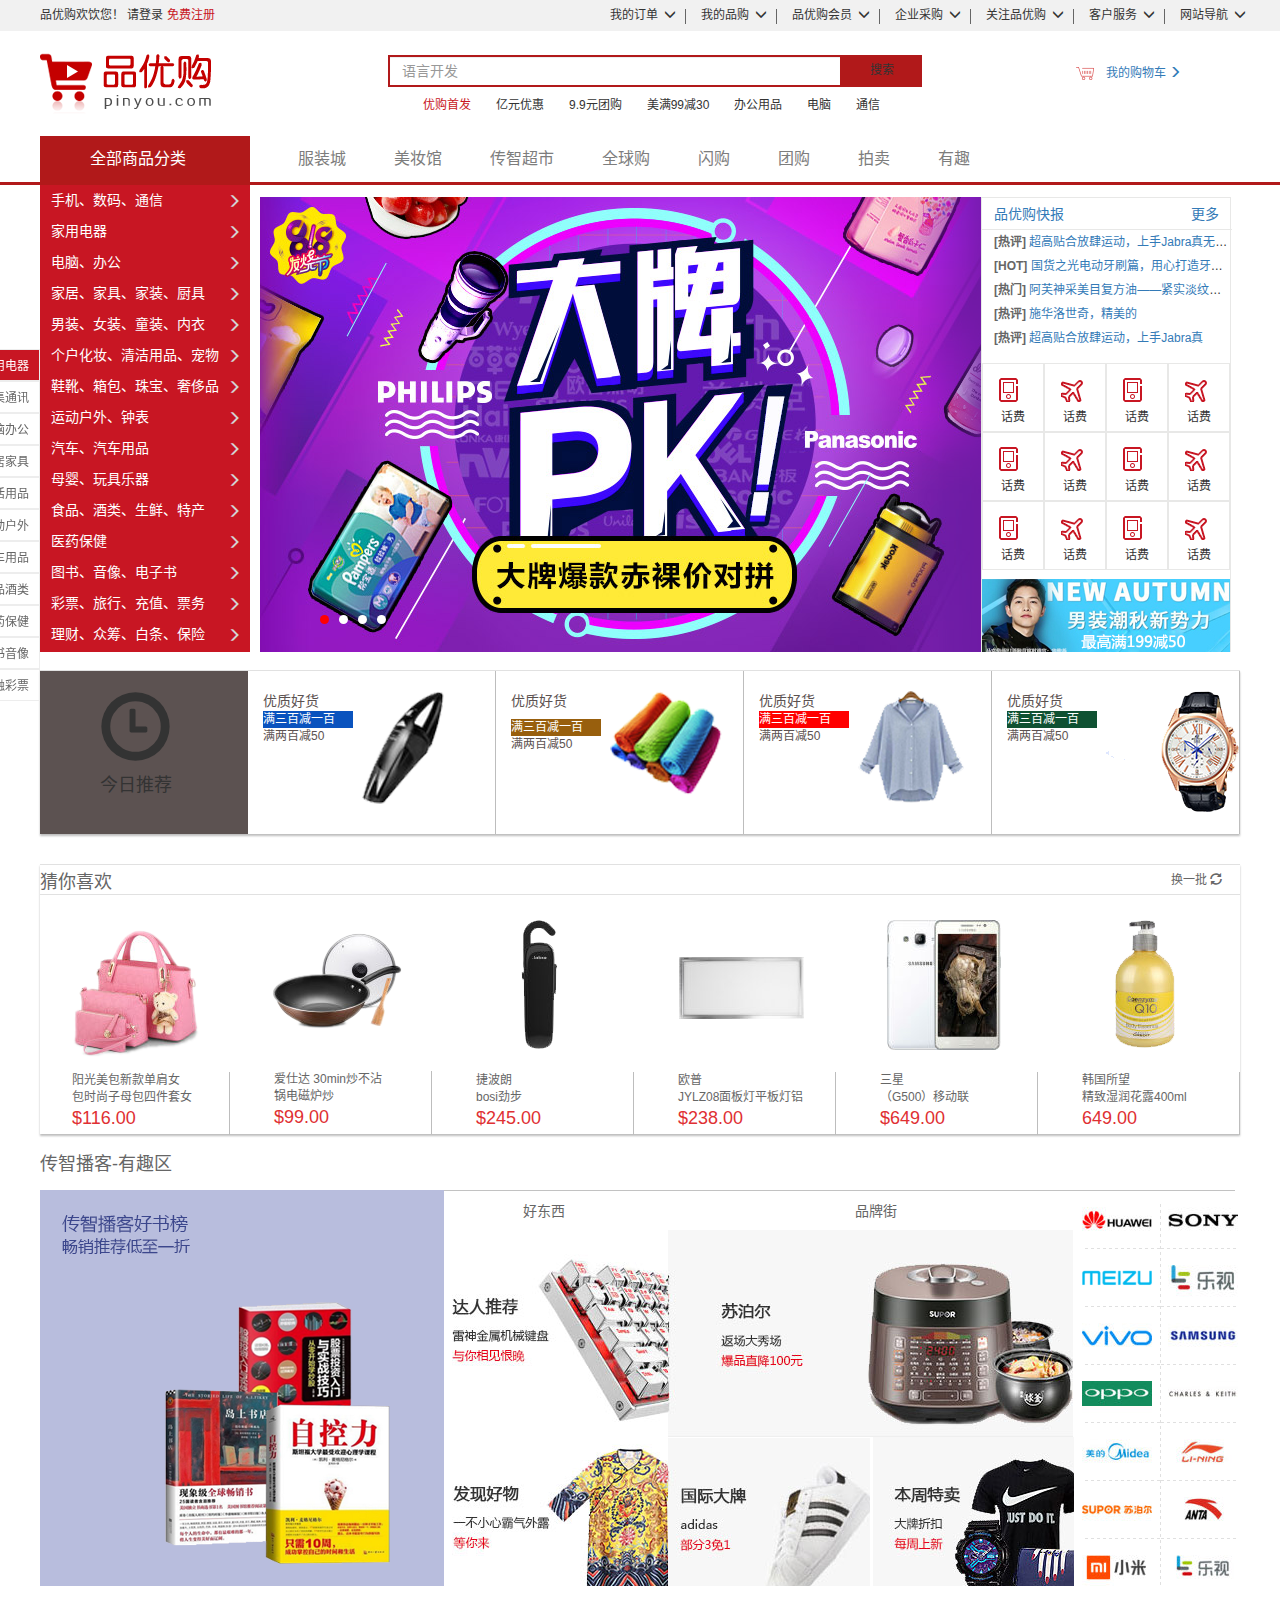
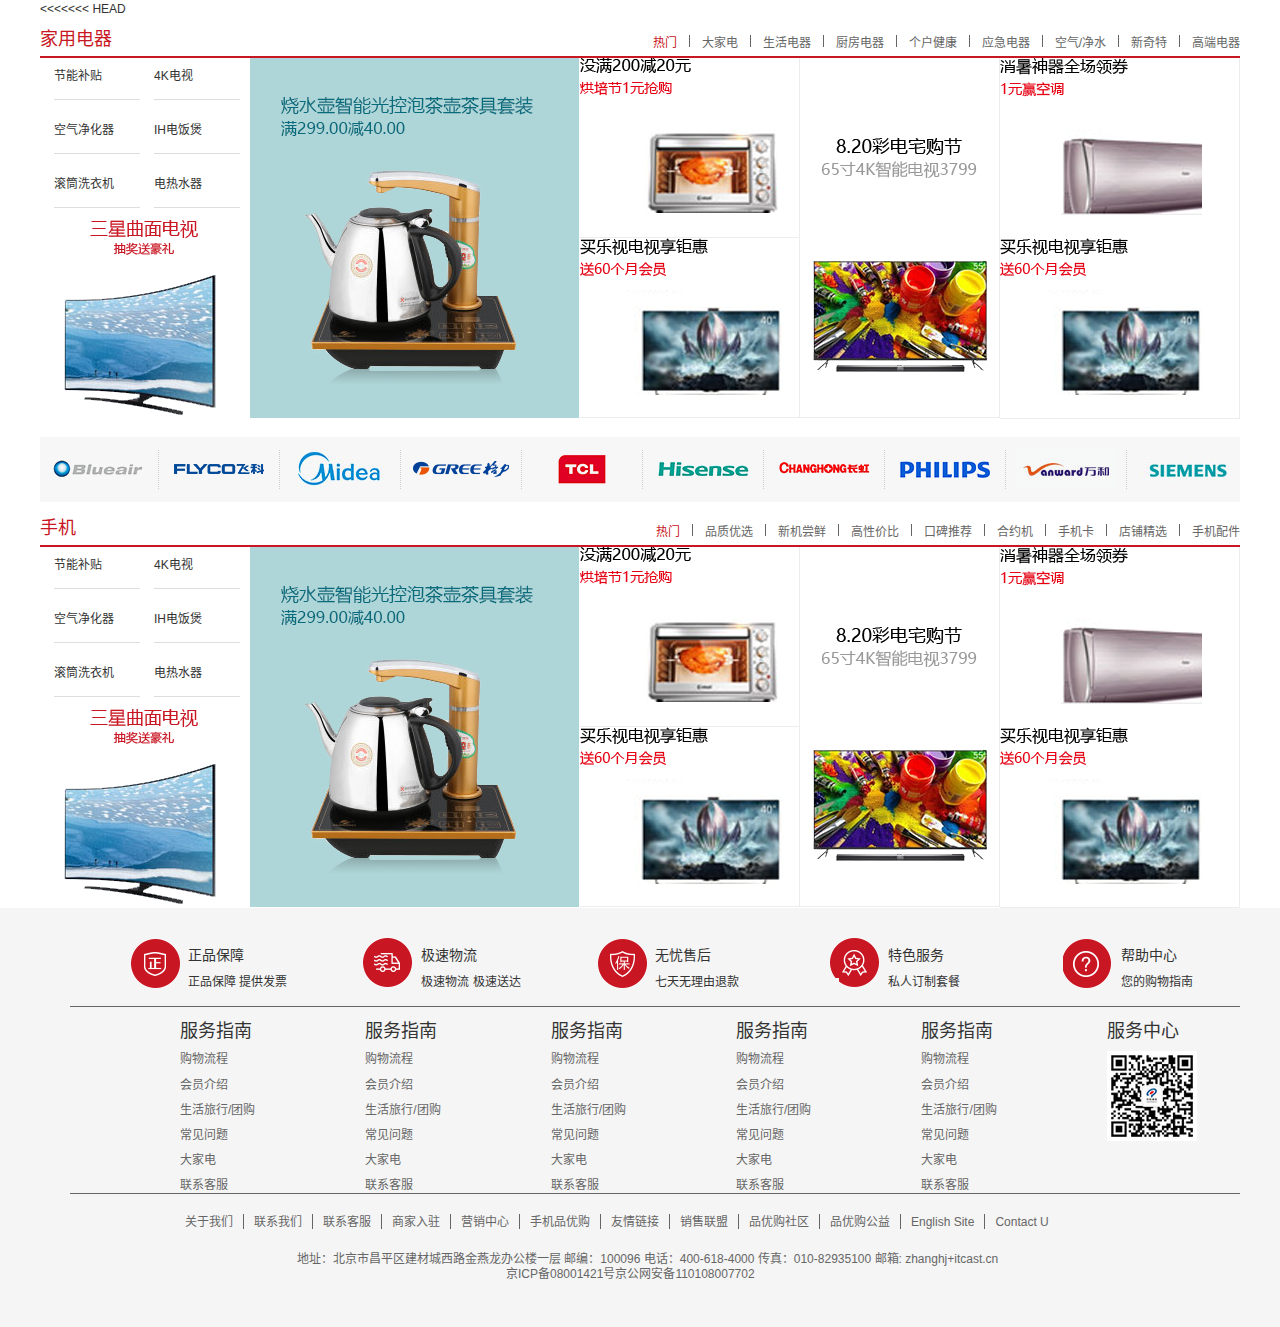
<file: index.html>
<!DOCTYPE html>
<html lang="zh-CN">
<head>
    <meta charset="UTF-8">
    <title>品优购-综合网购首选-正品低价-特卖-品质保障-优质服务</title>
    <link rel="shoutcut icon" href="favicon.ico">
    <META name="description" content="">
    <meta name="keyWord" content="">
    <link rel="stylesheet" href="./bootstrap/css/bootstrap.min.css">
    <link rel="stylesheet" href="./css/common.css">
    <link rel="stylesheet" href="./css/base.css">
    <link rel="stylesheet" href="./css/index.css">
    <script src="js/animate.js"></script>
    <script src="js/index.js"></script>
</head>
<body>
<!--导航栏模块start-->
<div class="shortcut">
    <div class="w ">
        <ul>
            <li>品优购欢饮您！&nbsp请登录&nbsp</li>
            <li><a href="rejister.html" class="red_icon">免费注册</a></li>
        </ul>
        <div class="fr">
            <ul>
                <li>我的订单<span class="glyphicon glyphicon-menu-down arrow-icon" aria-hidden="true"></span></li>
                <li ></li>
                <li>我的品购<span class="glyphicon glyphicon-menu-down arrow-icon" aria-hidden="true"></span></li>
                <li ></li>
                <li>品优购会员<span class="glyphicon glyphicon-menu-down arrow-icon" aria-hidden="true"></span></li>
                <li></li>
                <li>企业采购<span class="glyphicon glyphicon-menu-down arrow-icon" aria-hidden="true"></span></li>
                <li></li>
                <li>关注品优购<span class="glyphicon glyphicon-menu-down arrow-icon" aria-hidden="true"></span></li>
                <li></li>
                <li >客户服务<span class="glyphicon glyphicon-menu-down arrow-icon" aria-hidden="true"></span></li>
                <li></li>
                <li >网站导航<span class="glyphicon glyphicon-menu-down arrow-icon" aria-hidden="true"></span></li>
            </ul>
        </div>
    </div>
</div>
<!--导航栏模块end-->

<!--头部制作start-->
<div class="header w">
    <div class="logo">
        <h1>
            <a href="index.html" title="品优购商城">品优购商城</a>
        </h1>
    </div>
    <div class="search">
            <input type="text" class="form-control" placeholder="语言开发">
            <button class="bt" type="">搜索</button>
        </div>
    <div class="hot_word">
        <ul>
            <li class="red_icon">优购首发</li>
            <li>亿元优惠</li>
            <li>9.9元团购</li>
            <li>美满99减30</li>
            <li>办公用品</li>
            <li>电脑</li>
            <li>通信</li>
        </ul>
    </div>
    <div class="shopping_car">
        <ul>
            <li>
                <a href="#">
                    <img src="upload/shopping_car.png" alt="">
                </a>
            </li>
            <li>
                <a href="#">
                    <span>我的购物车</span>
                    <span class="glyphicon glyphicon-menu-right "  aria-hidden="true"></span>
                </a>
            </li>
        </ul>
    </div>
</div>
<div class="sort w">
    <div class="sort_one">
        <span style="color: #ffffff">全部商品分类</span>
    </div>
    <div class="sort_two">
    <ul>
        <li><a>服装城</a></li>
        <li><a>美妆馆</a></li>
        <li><a>传智超市</a></li>
        <li><a>全球购</a></li>
        <li><a>闪购</a></li>
        <li><a>团购</a></li>
        <li><a>拍卖</a></li>
        <li><a>有趣</a></li>
    </ul>
    </div>
</div>
<!--固定栏start-->
<div class="fixed">
    <ul>
        <li style="background-color:#c81623"><a href="#" style="color: #fff" >家用电器</a></li>
        <li><a href="#">收集通讯</a></li>
        <li><a href="#">电脑办公</a></li>
        <li><a href="#">家居家具</a></li>
        <li><a href="#">生活用品</a></li>
        <li><a href="#">运动户外</a></li>
        <li><a href="#">汽车用品</a></li>
        <li><a href="#">食品酒类</a></li>
        <li><a href="#">医药保健</a></li>
        <li><a href="#">图书音像</a></li>
        <li><a href="#">金融彩票</a></li>
    </ul>
</div>
<!--固定栏end-->
<div class="border"></div>
    <div class="nav w">
    <div class="nav_l">
        <ul>
            <li><a href="list.html">手机、数码、通信<span class="glyphicon glyphicon-menu-right arrow"  aria-hidden="true"></span></a></li>
            <li><a href="#">家用电器<span class="glyphicon glyphicon-menu-right arrow"  aria-hidden="true"></span></a></li>
            <li><a href="#">电脑、办公<span class="glyphicon glyphicon-menu-right arrow"  aria-hidden="true"></span></a></li>
            <li><a href="#">家居、家具、家装、厨具<span class="glyphicon glyphicon-menu-right arrow"  aria-hidden="true"></span></a></li>
            <li><a href="#">男装、女装、童装、内衣<span class="glyphicon glyphicon-menu-right arrow"  aria-hidden="true"></span></a></li>
            <li><a href="#">个户化妆、清洁用品、宠物<span class="glyphicon glyphicon-menu-right arrow"  aria-hidden="true"></span></a></li>
            <li><a href="#">鞋靴、箱包、珠宝、奢侈品<span class="glyphicon glyphicon-menu-right arrow"  aria-hidden="true"></span></a></li>
            <li><a href="#">运动户外、钟表<span class="glyphicon glyphicon-menu-right arrow"  aria-hidden="true"></span></a></li>
            <li><a href="#">汽车、汽车用品<span class="glyphicon glyphicon-menu-right arrow"  aria-hidden="true"></span></a></li>
            <li><a href="#">母婴、玩具乐器<span class="glyphicon glyphicon-menu-right arrow"  aria-hidden="true"></span></a></li>
            <li><a href="#">食品、酒类、生鲜、特产<span class="glyphicon glyphicon-menu-right arrow"  aria-hidden="true"></span></a></li>
            <li><a href="#">医药保健<span class="glyphicon glyphicon-menu-right arrow"  aria-hidden="true"></span></a></li>
            <li><a href="#">图书、音像、电子书<span class="glyphicon glyphicon-menu-right arrow"  aria-hidden="true"></span></a></li>
            <li><a href="#">彩票、旅行、充值、票务<span class="glyphicon glyphicon-menu-right arrow"  aria-hidden="true"></span></a></li>
            <li><a href="#">理财、众筹、白条、保险<span class="glyphicon glyphicon-menu-right arrow"  aria-hidden="true"></span></a></li>
        </ul>
    </div>
        <div class="nav_c">
            <ul>
                <li><a href="javascript:;"><img src="images/nav_c.png" alt=""></a></li>
                <li><a href="javascript:;"><img src="images/focus1.jpg" alt=""></a></li>
                <li><a href="javascript:;"><img src="images/focus2.jpg" alt=""></a></li>
                <li><a href="javascript:;"><img src="images/focus3.jpg" alt=""></a></li>
            </ul>
            <ol>
            </ol>
            <div class="next"><a href="javascript:;">></a></div>
            <div class="front"><a href="javascript:;"><</a></div>
        </div>
        <div class="nav_r">
            <div class="nav_r_t">
                <div class="top">
                    <span style="float: left"><a href="#">品优购快报</a></span>
                    <span style="float: right;margin-right: 13px" ><a href="#">更多</a></span>
                </div>
                <div class="center">
                    <ul>
                        <li><a href="#"><span>[热评]</span>&nbsp超高贴合放肆运动，上手Jabra真无线耳机</a></li>
                        <li><a href="#"><span>[HOT]</span>&nbsp国货之光电动牙刷篇，用心打造牙齿守护神</a></li>
                        <li><a href="#"><span>[热门]</span>&nbsp阿芙神采美目复方油——紧实淡纹小熨斗</a></li>
                        <li><a href="#"><span>[热评]</span>&nbsp施华洛世奇，精美的</a></li>
                        <li><a href="#"><span>[热评]</span>&nbsp超高贴合放肆运动，上手Jabra真</a></li>
                    </ul>
                </div>
            </div>
            <div class="center_icon">
                <ul>
                    <li>
                        <i></i>
                        <p>话费</p>
                    </li>
                    <li>
                        <i></i>
                        <p>话费</p>
                    </li>
                    <li>
                        <i></i>
                        <p>话费</p>
                    </li>
                    <li>
                        <i></i>
                        <p>话费</p>
                    </li>
                    <li>
                        <i></i>
                        <p>话费</p>
                    </li>
                    <li>
                        <i></i>
                        <p>话费</p>
                    </li>
                    <li>
                        <i></i>
                        <p>话费</p>
                    </li>
                    <li>
                        <i></i>
                        <p>话费</p>
                    </li>
                    <li>
                        <i></i>
                        <p>话费</p>
                    </li>
                    <li>
                        <i></i>
                        <p>话费</p>
                    </li>
                    <li>
                        <i></i>
                        <p>话费</p>
                    </li>
                    <li>
                        <i></i>
                        <p>话费</p>
                    </li>
                </ul>
            </div>
            <div class="mg"></div>
        </div>
</div>
<!--头部制作end-->
<!--推荐模块start-->
<div class="reco w">
    <div class="reco_l">
        <span class="glyphicon glyphicon-time ii" aria-hidden="true"></span>
        <h4>今日推荐</h4>
    </div>
    <div class="reco_r">
        <div class="reco_r_four">
            <div class="reco_font">
                <span style="font-size: 14px">优质好货</span>
                <span style="background-color: #0a53be ;color: #ffffff">满三百减一百</span>
                <span>满两百减50</span>
            </div>
            <div class="re-img">
                <img src="images/re-1.png" alt="">
            </div>
        </div>
        <div class="reco_r_four">
            <div class="reco_font">
                <span style="font-size: 14px;display: block;margin-bottom: 8px">优质好货</span>
                <span style="background-color: #985f0d;color: #ffffff">满三百减一百</span>
                <span>满两百减50</span>
            </div>
            <div class="re-img">
                <img src="images/re-2.png" alt="">
            </div>
        </div>
        <div class="reco_r_four">
            <div class="reco_font">
                <span style="font-size: 14px">优质好货</span>
                <span style="background-color: red;color: #ffffff">满三百减一百</span>
                <span>满两百减50</span>
            </div>
            <div class="re-img">
                <img src="images/re-3.png" alt="">
            </div>
        </div>
        <div class="reco_r_four">
            <div class="reco_font">
                <span style="font-size: 14px">优质好货</span>
                <span style="background-color: #0f5132;color: #ffffff">满三百减一百</span>
                <span>满两百减50</span>
            </div>
            <div class="re-img">
                <img src="images/re-4.png" alt="">
            </div>
        </div>
<!--猜你喜欢模块-->

    </div>
</div>
<!--推荐模块end-->
<!--猜你喜欢start-->
<div class="guessLike w">
    <div class="like">
        <h5>猜你喜欢</h5>
        <p>换一批 <span class="glyphicon glyphicon-refresh" aria-hidden="true"></span></p>
    </div>
    <div class="content">
        <ul>
            <li>
                <div class="img-w"><div style="width: 161px;height: 141px;"> <img src="images/like-1.png" alt="" style=""></div></div>
                <div class="font_like">
                    <a href="#">
                        <p>阳光美包新款单肩女</p>
                        <p>包时尚子母包四件套女</p>
                        <p style="font-size: 18px;color: #df3033">$116.00</p>
                    </a>
                </div>
            </li>
            <li>
                <div class="img-w"><div style="width: 142px;height: 123px;"><img src="images/like-2.png" alt="" ></div>
                <div class="font_like" style="margin-top: 38px">
                    <a href="#">
                        <p>爱仕达 30min炒不沾</p>
                        <p>锅电磁炉炒</p>
                        <p style="font-size: 18px;color: #df3033">$99.00</p>
                    </a>
                </div>
                </div>
            </li>
            <li>
                <div class="img-w"><div style="width: 37px;height: 129px;"> <img src="images/like-3.png" alt=""></div></div>
                <div class="font_like">
                    <a href="#">
                        <p>捷波朗</p>
                        <p>bosi劲步</p>
                        <p style="font-size: 18px;color: #df3033">$245.00</p>
                    </a>
                </div>
            </li>
            <li>
                <div class="img-w"><div style="width: 125px;height: 62px;"><img src="images/like-4.png" alt="" style="margin-top: 37px"></div></div>
                <div class="font_like">
                    <a href="#">
                        <p>欧普</p>
                        <p>JYLZ08面板灯平板灯铝</p>
                        <p style="font-size: 18px;color: #df3033">$238.00</p>
                    </a>
                </div>
            </li>
            <li>
                <div class="img-w"><div style="width: 115px;height: 131px;"><img src="images/like-5.png" alt="" ></div></div>
                <div class="font_like">
                    <a href="#">
                        <p>三星</p>
                        <p>（G500）移动联</p>
                        <p style="font-size: 18px;color: #df3033">$649.00</p>
                    </a>
                </div>
            </li>

            <li style="margin-right: 0">
                <div class="img-w"><div style="width: 60px;height: 128px;"><img src="images/like-6.png" alt=""></div></div>
                <div class="font_like">
                    <a href="#">
                        <p>韩国所望</p>
                        <p>精致湿润花露400ml</p>
                        <p style="font-size: 18px;color: #df3033">649.00</p>
                    </a>
                </div>
            </li>
        </ul>
    </div>
</div>
<!--猜你喜欢end-->
   <!-- 传播专区start -->
<div class="chuanbo w">
    <div class="chuanbo_hd">
        <a href="#">传智播客-有趣区</a>
    </div>
    <div class="chauanbo_bd">
        <div class="img_bd">
            <img src="images/bd-1.png" alt="">
        </div>
        <div class="img_bd_2">
            <ul>
                <li style="height: 40px;border-top:1px solid #6666">
                    <a href="#" style="margin-left: 79px;">好东西</a>
                </li>
                <li>
                    <a href="#">
                        <img src="images/bd-2.jpg" alt="">
                    </a>
                </li>
                <li>
                    <img src="images/bd-3.jpg" alt="">
                </li>
            </ul>
        </div>
        <div class="img_bd_3">
            <ul>
                <li style="height: 40px;border-top:1px solid #6666">
                    <a href="#" style="margin-left: 187px;">品牌街</a>
                </li>
                <li>
                    <a href="#">
                        <img src="images/bd-4.jpg" alt="">
                    </a>
                </li>
                <li>
                    <img src="images/bd-5.jpg" alt="">
                    <img src="images/bd-6.jpg" alt="">
                </li>
            </ul>
        </div>
        <div class="img_bd_4" style="border-top:1px solid #6666">
            <a href="#">
                <img src="images/bd-7.png" alt="">
            </a>
        </div>
    </div>
</div>
   <!-- 传播专区end -->
 <!-- 楼层区域制作start -->
 <div class="floor w">
     <!-- 家用电器start -->
<<<<<<< HEAD
 <div class="jiadian w">
 <div class="jiadian_hd ">
    <h4 >家用电器</h4>
     <div class="table_list">
    <ul>
        <li><a href="#" style="color: #c81623">热门</a></li>
        <li></li>
        <li><a href="#">大家电</a></li>
        <li></li>
        <li><a href="#">生活电器</a></li>
        <li></li>
        <li><a href="#">厨房电器</a></li>
        <li></li>
        <li><a href="#">个户健康</a></li>
        <li></li>
        <li><a href="#">应急电器</a></li>
        <li></li>
        <li><a href="#">空气/净水</a></li>
        <li></li>
        <li><a href="#">新奇特</a></li>
        <li></li>
        <li><a href="#">高端电器</a></li>
    </ul></div>
</div>
<div class="jiadian_bd">
    <div class="bd-1">
        <ul>
            <li> 节能补贴</li>
            <li>4K电视</li>
            <li> 空气净化器</li>
            <li>IH电饭煲</li>
            <li>滚筒洗衣机</li>
            <li>电热水器</li>
        </ul>
        <span style="margin-left: 24px"><img src="images/jd-1.png" alt=""></span>
    </div>
    <div class="bd-2">
        <img src="images/jd-2.png" alt="">
    </div>
    <div class="bd-3">
        <ul>
            <li><img src="images/jd-3.png" alt=""></li>
            <li><img src="images/jd-4.png" alt=""></li>
        </ul>
    </div>
    <div class="bd-4" style="height: 360px;">
        <img src="images/jd-5.png" alt="">
    </div>
    <div class="bd-5" style="width: 240px;">
        <ul>
            <li><img src="images/jd-6.png" alt=""></li>
            <li><img src="images/jd-7.png" alt=""></li>
        </ul>
    </div>
 </div>
 </div>
     <!-- 家用电器end -->
</div>
<div class="main-icon w">
    <img src="images/icon-main.png" alt="">
</div>
<!-- 楼层区域制作2start -->
<div class="floor w">
    <div class="shoujitongxun">
        <div class="sj_hd">
            <h4 >手机</h4>
            <div class="table_list">
                <ul>
                    <li><a href="#" style="color: #c81623">热门</a></li>
                    <li></li>
                    <li><a href="#">品质优选</a></li>
                    <li></li>
                    <li><a href="#">新机尝鲜</a></li>
                    <li></li>
                    <li><a href="#">高性价比</a></li>
                    <li></li>
                    <li><a href="#">口碑推荐</a></li>
                    <li></li>
                    <li><a href="#">合约机</a></li>
                    <li></li>
                    <li><a href="#">手机卡</a></li>
                    <li></li>
                    <li><a href="#">店铺精选</a></li>
                    <li></li>
                    <li><a href="#">手机配件</a></li>
                </ul></div>
        </div>
        <div class="sj_bd">
            <div class="bd-1">
                <ul>
                    <li> 节能补贴</li>
                    <li>4K电视</li>
                    <li> 空气净化器</li>
                    <li>IH电饭煲</li>
                    <li>滚筒洗衣机</li>
                    <li>电热水器</li>
                </ul>
                <span style="margin-left: 24px"><img src="images/jd-1.png" alt=""></span>
            </div>
            <div class="bd-2">
                <img src="images/jd-2.png" alt="">
            </div>
            <div class="bd-3">
                <ul>
                    <li><img src="images/jd-3.png" alt=""></li>
                    <li><img src="images/jd-4.png" alt=""></li>
                </ul>
            </div>
            <div class="bd-4" style="height: 360px;">
                <img src="images/jd-5.png" alt="">
            </div>
            <div class="bd-5" style="width: 240px;">
                <ul>
                    <li><img src="images/jd-6.png" alt=""></li>
                    <li><img src="images/jd-7.png" alt=""></li>
                </ul>
            </div>
        </div>
        </div>
    </div>
</div>
<!--底部模块的制作2start-->



<!-- 楼层区域制作end -->

<!--底部模块的制作start-->
<div class="footer">
    <div class="footer-1 w">
        <div class="f_top">
            <ul>
                <li>
                    <div class="icon a"></div>
                    <h5>正品保障</h5>
                    <p>正品保障 提供发票</p>
                </li>
                <li>
                    <div class="icon b"></div>
                    <h5>极速物流</h5>
                    <p>极速物流 极速送达</p>
                </li>
                <li>
                    <div class="icon c"></div>
                    <h5>无忧售后</h5>
                    <p>七天无理由退款</p>
                </li>
                <li>
                    <div class="icon d"></div>
                    <h5>特色服务</h5>
                    <p>私人订制套餐</p>
                </li>
                <li>
                    <div class="icon e"></div>
                    <h5>帮助中心</h5>
                    <p>您的购物指南</p>
                </li>
            </ul>
        </div>
        <div class="f_center">
            <div class="center-1">
            <h4>服务指南</h4>
                <ul>
                    <li><a href="#">购物流程</a></li>
                    <li><a href="#">会员介绍</a></li>
                    <li><a href="#">生活旅行/团购</a></li>
                    <li><a href="#">常见问题</a></li>
                    <li><a href="#">大家电</a></li>
                    <li><a href="#">联系客服</a></li>
                </ul>
            </div>
            <div class="center-2">
                <h4>服务指南</h4>
                <ul>
                    <li><a href="#">购物流程</a></li>
                    <li><a href="#">会员介绍</a></li>
                    <li><a href="#">生活旅行/团购</a></li>
                    <li><a href="#">常见问题</a></li>
                    <li><a href="#">大家电</a></li>
                    <li><a href="#">联系客服</a></li>
                </ul>
            </div>
            <div class="center-3">
                <h4>服务指南</h4>
                <ul>
                    <li><a href="#">购物流程</a></li>
                    <li><a href="#">会员介绍</a></li>
                    <li><a href="#">生活旅行/团购</a></li>
                    <li><a href="#">常见问题</a></li>
                    <li><a href="#">大家电</a></li>
                    <li><a href="#">联系客服</a></li>
                </ul>
            </div>
            <div class="center-4">
                <h4>服务指南</h4>
                <ul>
                    <li><a href="#">购物流程</a></li>
                    <li><a href="#">会员介绍</a></li>
                    <li><a href="#">生活旅行/团购</a></li>
                    <li><a href="#">常见问题</a></li>
                    <li><a href="#">大家电</a></li>
                    <li><a href="#">联系客服</a></li>
                </ul>
            </div>
            <div class="center-5">
                <h4>服务指南</h4>
                <ul>
                    <li><a href="#">购物流程</a></li>
                    <li><a href="#">会员介绍</a></li>
                    <li><a href="#">生活旅行/团购</a></li>
                    <li><a href="#">常见问题</a></li>
                    <li><a href="#">大家电</a></li>
                    <li><a href="#">联系客服</a></li>
                </ul>
            </div>
            <div class="center-6">
                    <h4>服务中心</h4>
                <img src="images/wx_cz.jpg" alt="">
            </div>
        </div>
        <div class="f_bottom">
            <div class="dd"style="width: 979px;height: 22px;">
          <ul>
            <li><a href="#">关于我们</a></li>
            <li></li>
            <li><a href="#">联系我们</a></li>
            <li></li>
            <li><a href="#">联系客服</a></li>
            <li></li>
            <li><a href="#">商家入驻</a></li>
            <li></li>
            <li><a href="#">营销中心</a></li>
            <li></li>
            <li><a href="#">手机品优购</a></li>
            <li></li>
            <li><a href="#">友情链接</a></li>
            <li></li>
            <li><a href="#">销售联盟</a></li>
            <li></li>
            <li><a href="#">品优购社区</a></li>
            <li></li>
            <li><a href="#">品优购公益</a></li>
            <li></li>
            <li><a href="#">English Site</a></li>
            <li></li>
            <li><a href="#">Contact U</a></li>
          </ul></div>
            <div class="last">
                <h5 STYLE="font-size:12px">地址：北京市昌平区建材城西路金燕龙办公楼一层 邮编：100096 电话：400-618-4000 传真：010-82935100 邮箱: zhanghj+itcast.cn</h5>
                <p >京ICP备08001421号京公网安备110108007702</p>
            </div>
        </div>
    </div>
</div>
<!--底部模块的制作end-->
</body>
</html>
</file>
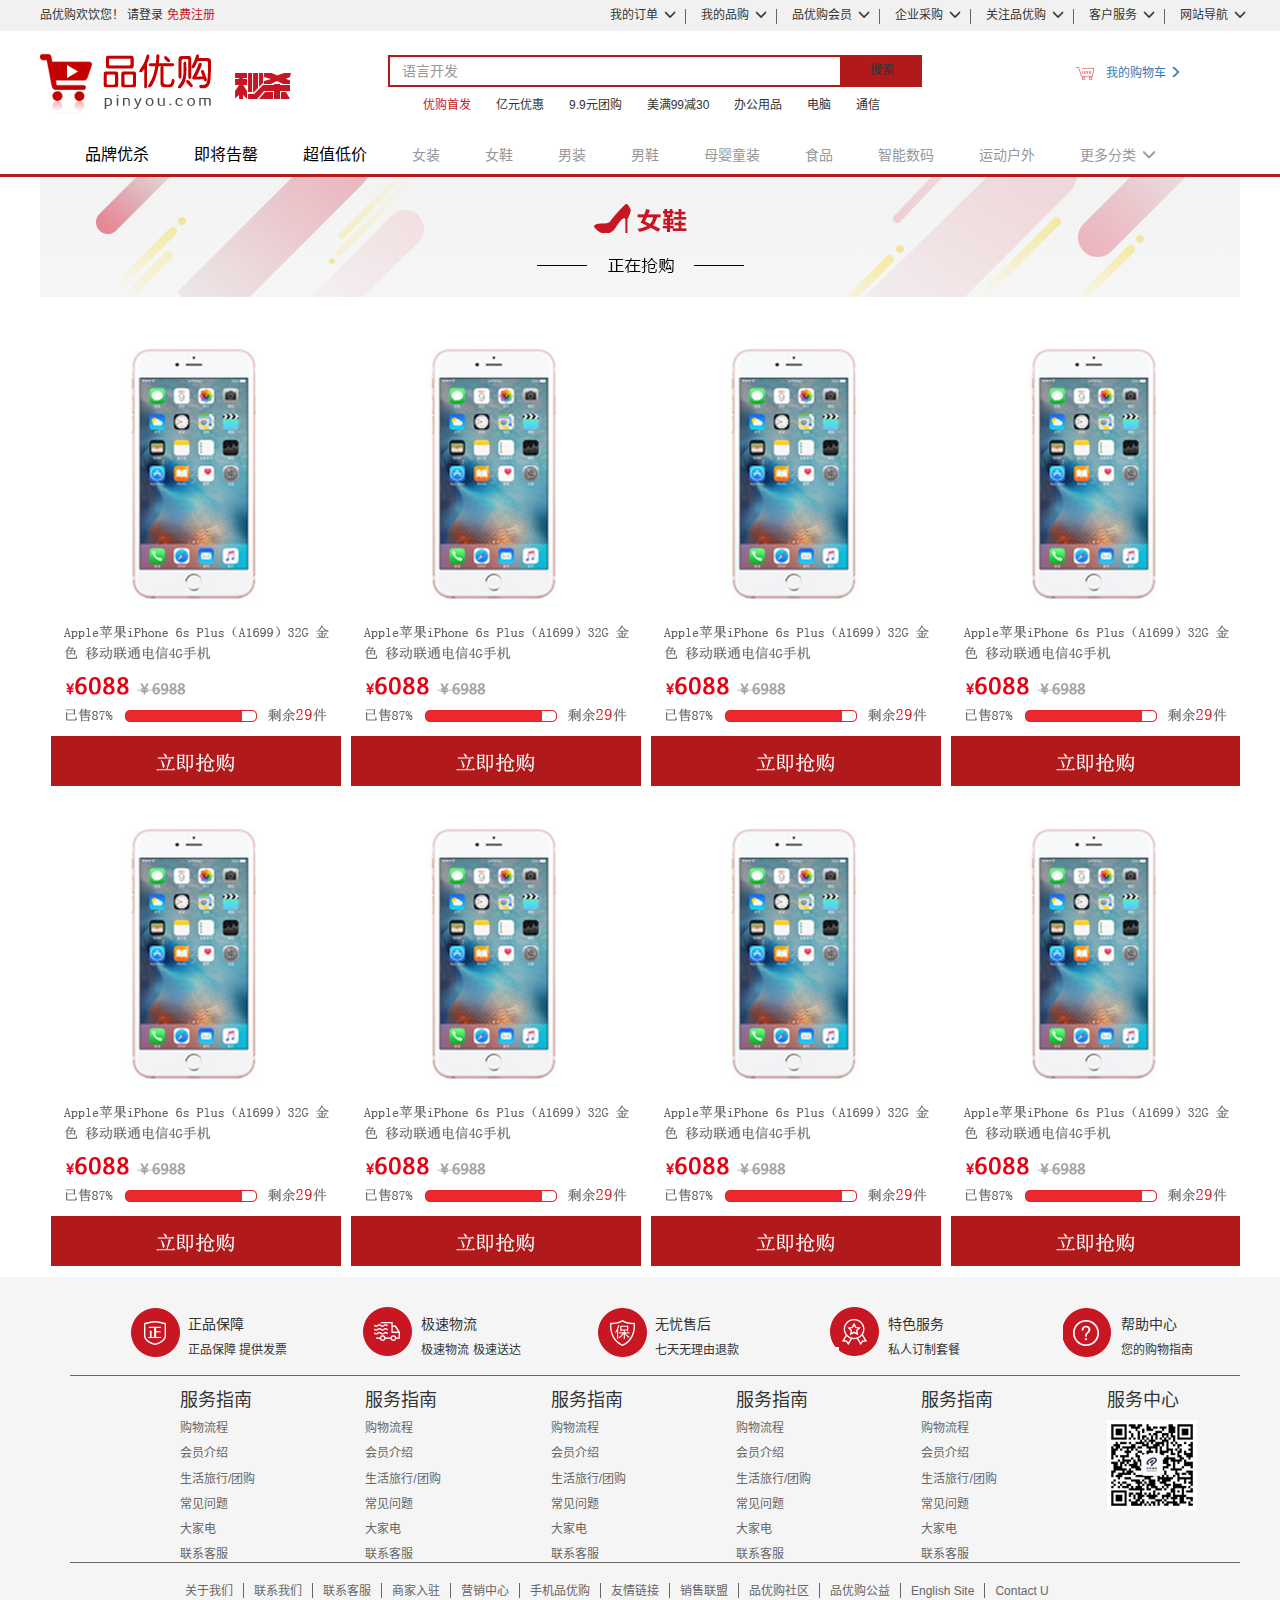
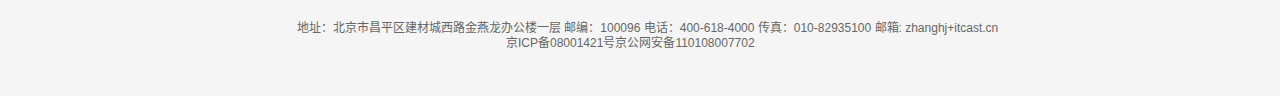
<file: list.html>
<!DOCTYPE html>
<html lang="zh-CN">
<head>
   <meta charset="UTF-8">
   <title>列表页-综合网购首选-正品低价-特卖-品质保障-优质服务</title>
   <link rel="shoutcut icon" href="favicon.ico">
   <META name="description" content="">
   <meta name="keyWord" content="">
  <link rel="stylesheet" href="./bootstrap/css/bootstrap.min.css">
  <link rel="stylesheet" href="./css/common.css">
  <link rel="stylesheet" href="./css/list.css">
</head>
<body>
<!--导航栏模块start-->
<div class="shortcut">
  <div class="w ">
    <ul>
      <li>品优购欢饮您！&nbsp请登录&nbsp</li>
      <li><a href="rejister.html" class="red_icon">免费注册</a></li>
    </ul>
    <div class="fr">
      <ul>
        <li>我的订单<span class="glyphicon glyphicon-menu-down arrow-icon" aria-hidden="true"></span></li>
        <li ></li>
        <li>我的品购<span class="glyphicon glyphicon-menu-down arrow-icon" aria-hidden="true"></span></li>
        <li ></li>
        <li>品优购会员<span class="glyphicon glyphicon-menu-down arrow-icon" aria-hidden="true"></span></li>
        <li></li>
        <li>企业采购<span class="glyphicon glyphicon-menu-down arrow-icon" aria-hidden="true"></span></li>
        <li></li>
        <li>关注品优购<span class="glyphicon glyphicon-menu-down arrow-icon" aria-hidden="true"></span></li>
        <li></li>
        <li >客户服务<span class="glyphicon glyphicon-menu-down arrow-icon" aria-hidden="true"></span></li>
        <li></li>
        <li >网站导航<span class="glyphicon glyphicon-menu-down arrow-icon" aria-hidden="true"></span></li>
      </ul>
    </div>
  </div>
</div>
<!--导航栏模块end-->

<!--头部制作start-->
<div class="header w">
  <div class="logo">
    <h1>
      <a href="index.html" title="品优购商城">品优购商城</a>
    </h1>
  </div>
  <div class="miaosha">
    <img src="images/秒杀.png" alt="">
  </div>
  <div class="search">
    <input type="text" class="form-control" placeholder="语言开发">
    <button class="bt" type="">搜索</button>
  </div>
  <div class="hot_word">
    <ul>
      <li class="red_icon">优购首发</li>
      <li>亿元优惠</li>
      <li>9.9元团购</li>
      <li>美满99减30</li>
      <li>办公用品</li>
      <li>电脑</li>
      <li>通信</li>
    </ul>
  </div>
  <div class="shopping_car">
    <ul>
      <li>
        <a href="#">
          <img src="upload/shopping_car.png" alt="">
        </a>
      </li>
      <li>
        <a href="#">
          <span>我的购物车</span>
          <span class="glyphicon glyphicon-menu-right "  aria-hidden="true"></span>
        </a>
      </li>
    </ul>
  </div>
</div>
<div class="ms w">
    <ul>
      <li><a href="#" style="font-size: 16px;color: #000000">品牌优杀</a></li>
      <li><a href="#" style="font-size: 16px;color: #000000">即将告罄</a></li>
      <li><a href="#" style="font-size: 16px;color: #000000">超值低价</a></li>
      <li><a href="#">女装</a></li>
      <li><a href="#">女鞋</a></li>
      <li><a href="#">男装</a></li>
      <li><a href="#">男鞋</a></li>
      <li><a href="#">母婴童装</a></li>
      <li><a href="#">食品</a></li>
      <li><a href="#">智能数码</a></li>
      <li><a href="#">运动户外</a></li>
      <li><a href="#">更多分类<span class="glyphicon glyphicon-menu-down arrow-icon" aria-hidden="true"></span></a></li>
    </ul>
</div>
<div style=" height: 1px;border-bottom: solid #b1191a;"></div>
<div style="height: 120px " class="w">
  <img src="images/girl-shoe.png" alt="">
</div>

<!--列表页start-->
<div class="ms_shouji w">
    <ul>
      <li><a href="#"><img src="images/danpin.png" alt=""></a></li>
      <li><a href="#"><img src="images/danpin.png" alt=""></a></li>
      <li><a href="#"><img src="images/danpin.png" alt=""></a></li>
      <li><a href="#"><img src="images/danpin.png" alt=""></a></li>
      <li><a href="#"><img src="images/danpin.png" alt=""></a></li>
      <li><a href="#"><img src="images/danpin.png" alt=""></a></li>
      <li><a href="#"><img src="images/danpin.png" alt=""></a></li>
      <li><a href="#"><img src="images/danpin.png" alt=""></a></li>
    </ul>
</div>
<!--列表页end-->
<!--头部制作end-->
<!--底部模块的制作2start-->
<div class="footer">
  <div class="footer-1 w">
    <div class="f_top">
      <ul>
        <li>
          <div class="icon a"></div>
          <h5>正品保障</h5>
          <p>正品保障 提供发票</p>
        </li>
        <li>
          <div class="icon b"></div>
          <h5>极速物流</h5>
          <p>极速物流 极速送达</p>
        </li>
        <li>
          <div class="icon c"></div>
          <h5>无忧售后</h5>
          <p>七天无理由退款</p>
        </li>
        <li>
          <div class="icon d"></div>
          <h5>特色服务</h5>
          <p>私人订制套餐</p>
        </li>
        <li>
          <div class="icon e"></div>
          <h5>帮助中心</h5>
          <p>您的购物指南</p>
        </li>
      </ul>
    </div>
    <div class="f_center">
      <div class="center-1">
        <h4>服务指南</h4>
        <ul>
          <li><a href="#">购物流程</a></li>
          <li><a href="#">会员介绍</a></li>
          <li><a href="#">生活旅行/团购</a></li>
          <li><a href="#">常见问题</a></li>
          <li><a href="#">大家电</a></li>
          <li><a href="#">联系客服</a></li>
        </ul>
      </div>
      <div class="center-2">
        <h4>服务指南</h4>
        <ul>
          <li><a href="#">购物流程</a></li>
          <li><a href="#">会员介绍</a></li>
          <li><a href="#">生活旅行/团购</a></li>
          <li><a href="#">常见问题</a></li>
          <li><a href="#">大家电</a></li>
          <li><a href="#">联系客服</a></li>
        </ul>
      </div>
      <div class="center-3">
        <h4>服务指南</h4>
        <ul>
          <li><a href="#">购物流程</a></li>
          <li><a href="#">会员介绍</a></li>
          <li><a href="#">生活旅行/团购</a></li>
          <li><a href="#">常见问题</a></li>
          <li><a href="#">大家电</a></li>
          <li><a href="#">联系客服</a></li>
        </ul>
      </div>
      <div class="center-4">
        <h4>服务指南</h4>
        <ul>
          <li><a href="#">购物流程</a></li>
          <li><a href="#">会员介绍</a></li>
          <li><a href="#">生活旅行/团购</a></li>
          <li><a href="#">常见问题</a></li>
          <li><a href="#">大家电</a></li>
          <li><a href="#">联系客服</a></li>
        </ul>
      </div>
      <div class="center-5">
        <h4>服务指南</h4>
        <ul>
          <li><a href="#">购物流程</a></li>
          <li><a href="#">会员介绍</a></li>
          <li><a href="#">生活旅行/团购</a></li>
          <li><a href="#">常见问题</a></li>
          <li><a href="#">大家电</a></li>
          <li><a href="#">联系客服</a></li>
        </ul>
      </div>
      <div class="center-6">
        <h4>服务中心</h4>
        <img src="images/wx_cz.jpg" alt="">
      </div>
    </div>
    <div class="f_bottom">
      <div class="dd"style="width: 979px;height: 22px;">
        <ul>
          <li><a href="#">关于我们</a></li>
          <li></li>
          <li><a href="#">联系我们</a></li>
          <li></li>
          <li><a href="#">联系客服</a></li>
          <li></li>
          <li><a href="#">商家入驻</a></li>
          <li></li>
          <li><a href="#">营销中心</a></li>
          <li></li>
          <li><a href="#">手机品优购</a></li>
          <li></li>
          <li><a href="#">友情链接</a></li>
          <li></li>
          <li><a href="#">销售联盟</a></li>
          <li></li>
          <li><a href="#">品优购社区</a></li>
          <li></li>
          <li><a href="#">品优购公益</a></li>
          <li></li>
          <li><a href="#">English Site</a></li>
          <li></li>
          <li><a href="#">Contact U</a></li>
        </ul></div>
      <div class="last">
        <h5 STYLE="font-size:12px">地址：北京市昌平区建材城西路金燕龙办公楼一层 邮编：100096 电话：400-618-4000 传真：010-82935100 邮箱: zhanghj+itcast.cn</h5>
        <p >京ICP备08001421号京公网安备110108007702</p>
      </div>
    </div>
  </div>
</div>
<!--底部模块的制作end-->
</body>
</html>
</file>
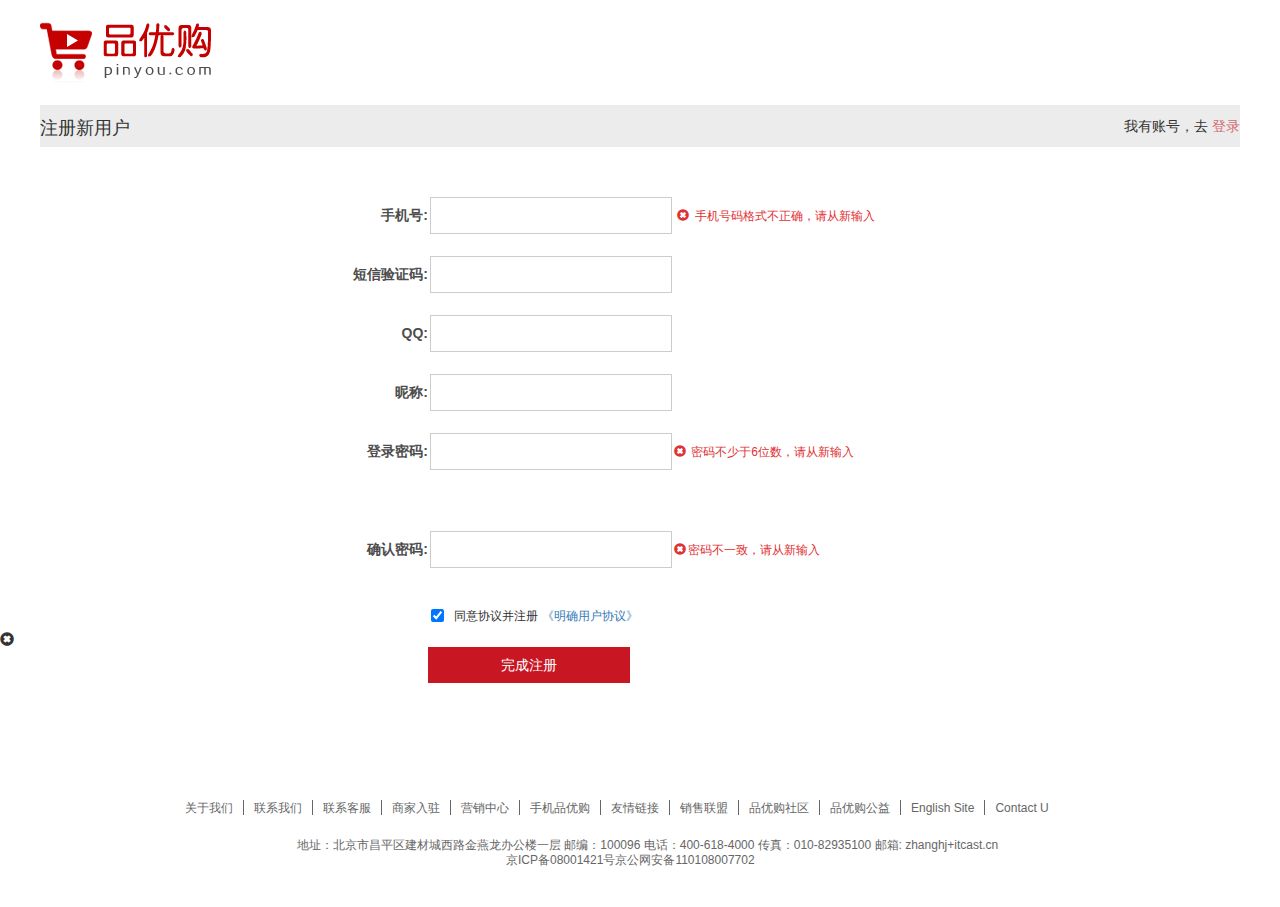
<file: rejister.html>
<!DOCTYPE html>
<html lang="en">
<head>
    <meta charset="UTF-8">
    <title>注册界面</title>
  <link rel="stylesheet" href="./bootstrap/css/bootstrap.min.css">
  <link rel="stylesheet" href="./css/rejister.css">
  <link rel="stylesheet" href="./css/common.css">
</head>
<body>
<div class="header w">
  <div class="logo">
    <h1>
      <a href="index.html" title="品优购商城">品优购商城</a>
    </h1>
  </div>
</div>
<!--中间部分start-->
<div class="center w">
  <div class="c_top">
    <h4>注册新用户</h4>
    <p>我有账号，去 <a href="">登录</a></p>
  </div>
  <div class="c_c">
        <div class="c_c_top">
    <ul>
      <li><label>手机号:</label><input type="text" class="ip"><span class="error">
        <span class="glyphicon glyphicon-remove-sign ii" aria-hidden="true"></span>
        手机号码格式不正确，请从新输入</span></li>
      <li><label>短信验证码:</label><input type="text"  class="ip"></li>
      <li><label>QQ:</label><input type="text" class="ip"></li>
      <li><label>昵称:</label><input type="text" class="ip"></li>
      <li><label>登录密码:</label><input type="password" class="ip" id="pwd"><span class="error"><span class="glyphicon glyphicon-remove-sign ii er" aria-hidden="true" ></span> 密码不少于6位数，请从新输入 </span></li>
      <li style="margin-left: 241px">
        <span class="ss" style="color: white">安全程度</span>
        <span style="color: #fff;width: 35px;display: inline-block;margin-left: 3px;text-align: center" class="qiangdu">弱</span>

      </li>
      <script>
        let pwd=document.getElementById('pwd');
        let message=document.querySelector('.qiangdu');
        let ss=document.querySelector('.ss');
        pwd.onblur=function (){
          if (this.value.length>8&&this.value.length<14){
            message.style.backgroundColor='red';
            message.innerHTML='强';
            ss.style.color='black';
          }
          if (this.value.length>2&&this.value.length<=8){
            message.style.backgroundColor='green';
            message.innerHTML='中';
            ss.style.color='black';
          }
          if (this.value.length<=2){
            message.style.backgroundColor='blue';
            message.innerHTML='弱';
            ss.style.color='black';
          }
          if (this.value.length>30){

          }
        }
      </script>
      <li><label>确认密码:</label><input type="text" class="ip"><span class="error"><span class="glyphicon glyphicon-remove-sign ii" aria-hidden="true"></span>密码不一致，请从新输入</span></li>
      <li style="margin-left: 101px;margin-top: 40px;position: relative"><input type="checkbox" checked style="position: absolute;top: -3px;left: -12px">&nbsp &nbsp&nbsp同意协议并注册 <a href="#">《明确用户协议》</a></li>
      <li style="width: 202px;height: 36px;margin-left: 88px"><button style="border: none;width: 202px;height: 36px;background-color: #c81623" ><span style="color: white;font-size: 14px">完成注册</span> </button></li>
         </ul></div>

  </div>
</div> <span class="glyphicon glyphicon-remove-sign" aria-hidden="true"></span>
<!--中间部分end-->
<!--底部模块的制作2start-->
  <div class="footer-1 w" style="padding-top: 13px;height: 140px;background-color:white;margin-top: 117px">
    <div class="f_bottom">
      <div class="dd"style="width: 979px;height: 22px;">
        <ul>
          <li><a href="#">关于我们</a></li>
          <li></li>
          <li><a href="#">联系我们</a></li>
          <li></li>
          <li><a href="#">联系客服</a></li>
          <li></li>
          <li><a href="#">商家入驻</a></li>
          <li></li>
          <li><a href="#">营销中心</a></li>
          <li></li>
          <li><a href="#">手机品优购</a></li>
          <li></li>
          <li><a href="#">友情链接</a></li>
          <li></li>
          <li><a href="#">销售联盟</a></li>
          <li></li>
          <li><a href="#">品优购社区</a></li>
          <li></li>
          <li><a href="#">品优购公益</a></li>
          <li></li>
          <li><a href="#">English Site</a></li>
          <li></li>
          <li><a href="#">Contact U</a></li>
        </ul></div>
      <div class="last">
        <h5 STYLE="font-size:12px">地址：北京市昌平区建材城西路金燕龙办公楼一层 邮编：100096 电话：400-618-4000 传真：010-82935100 邮箱: zhanghj+itcast.cn</h5>
        <p >京ICP备08001421号京公网安备110108007702</p>
      </div>
    </div>
  </div>
<!--底部模块的制作end-->
</body>
</html>
</file>
<file: css/common.css>
﻿
*{
    margin: 0;
    padding: 0;
}
.w{
    width: 1200px;
    margin: 0 auto;
    font-size: 12px;
}
ul{
    margin-bottom: 0;
}
li{
    list-style: none;
    cursor: default;
}
/*导航栏模块start*/
.shortcut{
    height: 31px;
    background-color: #f1f1f1;
    line-height: 31px;
}
.red_icon{
    color: #c81623;
}

.shortcut ul li{
    float: left;
}
.fr{
    float: right;
}
.shortcut .fr ul li:nth-child(even){
    width: 1px;
    height: 15px;
    margin: 9px 15px 0;
    background-color: #666;
}
.arrow-icon{
    font-weight:100;
    left: 6px;
}
/*导航栏模块end*/

/*头部制作*/
.header{
    position: relative;
    height: 105px;
}
.logo{
    position: absolute;
    top: 2px;
    width: 171px;
    height: 61px;
}
.logo h1 a{
    display: block;
    font-size: 0;
    width: 171px;
    height: 61px;
    background: url("../images/logo.png") no-repeat;
}
.search{
    position: absolute;
    left: 348px;
    top: 24px;
    width: 538px;
    height: 32px;
}
.form-control{
    border-radius: 0;
    border: 2px solid #b1191a;
}
.header button{
    height: 32px;
    width:80px ;
    border: 2px solid #b1191a;
    background-color:  #b1191a;
}
.header input{
    float: left;
    width: 454px;
    height: 32px;
}
input:focus{
    outline:none;
}

.hot_word{
    position: absolute;
    left: 358px;
    bottom: 22px;
}
.hot_word ul li{
   float: left;
    padding-left: 25px;
}
.shopping_car{
    position: absolute;
    right: 36px;
    top: 24px;
    width: 140px;
    height: 36px;
    font-size: 12px;

}
.shopping_car ul li{
    float: left;
    padding-left: 12px;
    line-height: 36px;
}
.shopping_car ul li a{
    text-decoration: none;
}
.sort{
    height: 46px;
    font-size: 16px;
    color: #333333;
}
.sort_one{
    float: left;
    width: 210px;
    height: 46px;
    background-color: #b1191a;
}
.nav .nav_l ul li a span{
    display: block;
    margin-left: 176px;
    line-height: 31px;
    color: lightgray;
    margin-top: -31px;
}
.sort_two ul li{
    display: inline-block;
    float: left;
    cursor: default;
    margin-left: 48px;
    line-height: 46px;
}
.sort_two ul li a{
    text-decoration: none;
    color: #7d7d7d;
}
.sort_two ul li a:hover{
    color: #b1191a;
}

.sort_one span{
    display: block;
    height: 46px;
    width: 210px;
    line-height: 46px;
    margin-left: 50px;
}
.border{
    height: 2px;
    border-bottom: 2px ;
    border-bottom: solid #b1191a;
}
.nav{
    height: 467px;
    overflow: hidden;

}
.nav_l{
    float: left;
    height: 467px;
    width: 210px;
    font-size: 14px;
    background-color: #c81623;
}
.nav_l ul li a{
    color: #ffffff;
    line-height: 31px;
}
.nav_l ul li:hover{
    background-color: #ffffff;
}
.nav_l ul li{
    height: 31px;
    padding-left: 11px;
}
.nav_l ul li a:hover{
    color: red;
    text-decoration: none;
}
/*底部模块制作*/
.footer{
    height: 419px;
    background-color: #f5f5f5;
}
.footer-1{
    padding-top: 30px;
    padding-left: 30px;
    height: 419px;
    background-color: #f5f5f5;
}
.f_top ul li{
    display: inline-block;
    margin-left: 60px;
    width: 170px;
    height: 50px;
}
.icon {
    float: left;
    width: 50px;
    height: 50px;
    margin-right: 8px;
}
.f_top ul li h5{
    font-size: 14px;
    font-weight: 400;
}
.a{
    background: url("../images/icons.png") no-repeat -252px -2px;
}
.b{
    background: url("../images/icons.png") no-repeat -255px -54px;
}
.c{
     background: url("../images/icons.png") no-repeat -256px -105px;
 }
.d{
      background: url("../images/icons.png") no-repeat -258px -157px;
  }
.e{
       background: url("../images/icons.png") no-repeat -258px -208px;
}
.f_center{
    border-bottom: 1px solid #666666;
    border-top: 1px solid #666666;
    height: 188px;
    margin-top: 15px;
}
.f_center ul li{
    margin-top: 8px;
}
.f_center ul li a{
    font-size: 12px;
    color: #666;
}
.center-1,.center-2,.center-3,.center-4,.center-5,.center-6{
    float: left;
    margin-top: 5px;
    margin-left: 110px;
}
.f_bottom{
    height: 98px;
    margin-left: 115px;
    margin-top: 20px;
}
.f_bottom ul li{
    float: left;
}
.f_bottom ul li{
    font-size: 12px;
}
.f_bottom ul li a{
    text-decoration: none;
    color: #666666;
}
.f_bottom ul li a:hover{
    color: gray;
}
.f_bottom ul li:nth-child(even){
    width: 1px;
    height: 15px;
    margin-left: 10px;
    margin-right: 10px;
    background-color: #666666;
}
.last{
    width: 967px;
    height: 40px;
    margin-top: 17px;
    font-size: 12px;
    color: #666666;
}
.last h5{
    margin: 0 112px;
}
.last p{
    margin: 0 321px;
}
.s{
    height: 1px;
    background-color: #666666;
}
.fixed{
    position: fixed;
    left: 50%;
    margin-left: -660px;
    margin-top: 167px;
    width: 70px;
}
.fixed ul li{
    width: 60px;
    height: 32px;
    line-height: 32px;
    font-size: 12px;
    border: 1px solid #ededed;
}
.fixed ul li a{
    text-decoration: none;
    color: #666666;
}
.fixed ul li:hover {
    background-color: #c81623;
}
.fixed ul li a:hover{
    color: #ffffff;
}
</file>
<file: css/base.css>

</file>
<file: css/index.css>
.nav_c{
    position: relative;
    float: left;
    margin-left: 10px;
    margin-top: 12px;
    width: 721px;
    height: 467px;
    overflow: hidden;
}
.nav_c ul {
    position: relative;
    width: 600%;
}
.next,.front{
    position: absolute;
    display: none;
    width: 40px;
    height: 60px;
    line-height: 60px;
    border-radius: 10px;
    background-color:rgba(0, 0,0, .3);
}
.next a{
    font-size: 24px;
    font-weight: 400;
    text-decoration: none;
    color: #fff;
    margin-left: 10px;
}
.front a{
    font-size: 24px;
    font-weight: 400;
    text-decoration: none;
    color: #fff;
    margin-left: 10px;
}
.next{
    right: 0;
    top: 40%;
}
.front{
    left: 0;
    top: 40%;
}
.nav ol{
    position: absolute;
    left: 50px;
    top: 418px;
    height: 20px;
    line-height: 20px;
    width: 400px;
}
.nav_c ul li{
    float: left;
}
.nav_c ol li{
    float: left;
    width: 9px;
    height: 9px;
    margin-left: 10px;
    border-radius: 19px;
    background-color: #fff;
}
.nav ol .styleName{
    background-color: red;
}
.nav_r{
    float: left;
    width: 250px;
    margin-top: 12px;
    height: 455px;
    box-shadow: 2px 2px #fff;
    border: 1px solid #e8e8e7;
}
.nav_r_t{
    height: 165px;
    font-size: 12px;
}
.top {
    height: 32px;
    width: 250px;
    font-size: 14px;
    color: #333333;
    border-bottom: 1px solid #e8e8e7;
}
.center{
    height: 133px;
    width: 250px;
}
.top span a{
    display: inline-block;
    line-height:32px ;
    margin-left: 12px;
}
.center ul li a span{
    color: #666666;
    font-weight: bold;
}
.center ul li{
    height: 24px;
    line-height: 24px;
    overflow: hidden;
    white-space: nowrap;
    text-overflow: ellipsis;
    margin-left: 12px;
}
.center ul li a{
    text-decoration: none;
}
.center_icon{
    height: 216px;
}
.center_icon ul li{
    float: left;
    width: 62px;
    height: 69px;
    border: 1px solid #e8e8e7;

}
.mg{
    height: 75px;
    background: url("../images/bargain.png") no-repeat;
}
.center_icon ul li i{
    display: inline-block;
    width: 24px;
    height: 28px;
    margin-top: 12px;
    margin-left: 16px;
    background-color: #0dcaf0;
}
.center_icon ul li p{
    text-align: center;
}
.center_icon ul li:nth-child(1) i{
    background:url("../images/icons.png") -19px -14px;
}
.center_icon ul li:nth-child(2) i{
    background:url("../images/icons.png") -81px -14px;
}
.center_icon ul li:nth-child(3) i{
    background:url("../images/icons.png") -19px -14px;
}
.center_icon ul li:nth-child(4) i{
    background:url("../images/icons.png") -81px -14px;
}
.center_icon ul li:nth-child(5) i{
    background:url("../images/icons.png") -19px -14px;
}
.center_icon ul li:nth-child(6) i{
    background:url("../images/icons.png") -81px -14px;
}
.center_icon ul li:nth-child(7) i{
    background:url("../images/icons.png") -19px -14px;
}
.center_icon ul li:nth-child(8) i{
    background:url("../images/icons.png") -81px -14px;
}
.center_icon ul li:nth-child(9) i{
    background:url("../images/icons.png") -19px -14px;
}
.center_icon ul li:nth-child(10) i{
    background:url("../images/icons.png") -81px -14px;
}
.center_icon ul li:nth-child(11) i{
    background:url("../images/icons.png") -19px -14px;
}
.center_icon ul li:nth-child(12) i{
    background:url("../images/icons.png") -81px -14px;
}
.reco{
    overflow: hidden;
    margin-top: 18px;
    border: #bdbdbd;
    box-shadow: 0 2px 2px #bdbdbd;
    border-top: 1px solid #33333326;
}
.reco_l{
    float: left;
    height: 163px;
    width: 208px;
    background-color: #5c5251;
}
.reco_r{
    float: left;
    height: 163px;
    width: 992px;
}
.reco_l h4{
    margin-left: 60px;
}
.ii{
    font-size: 71px;
    margin-left:60px ;
    margin-top:20px ;
}
.reco_r_four{
    float: left;
    color: #5c5251;
    width: 248px;
    height: 163px;
    border-right: 1px solid #bdbdbd;
}
.re-img{
    float: left;
    margin-top: 20px;
}
.reco_r_four span{
    display: block;
    width: 90px;
}
.reco_font{
    float: left;
    margin-top: 20px;
    margin-left: 15px;
    width: 99px;
}
.guessLike{
    height: 270px;
    margin-top: 30px;
    box-shadow: 0 2px 2px #bdbdbd;
    border-top: 1px solid #33333326;
}
.like{
    height: 30px;
    border-bottom: 1px solid #33333326;
}
.guessLike .like h5{
    float: left;
    width: 87px;
    line-height: 15px;
    font-size: 18px;
    color: #666666;
}
.guessLike .like p{
    float: right;
    margin-right: 18px;
    line-height: 30px;
    font-size: 12px;
    color: #666666;
}
.content{
    height: 225px;
    margin-top: 15px;
}
.content ul li {
    float: left;
    height: 225px;
    width: 190px;
    margin-right: 12px;
    
}
.guessLike .content ul li .img-w div{
    margin: 10px auto 0 ;
}
.guessLike .content ul li a{
    text-decoration: none;
}
.guessLike .content ul li a p{
    margin-left: 32px;
    margin-top: -10px;
    font-size: 12px;
    color: #666666;
}
.font_like{
    margin-top: 21px;
    height: 63px;
    border-right: 1px solid #bdbdbd;
}
.img-w{
    height: 141px;
    width: 190px;
}
.chuanbo{
    overflow: hidden;
    margin-top: 18px;
    height: 434px;
}
.chuanbo_hd{
    height: 35px;
    font-size: 18px;
    color: #666666;
  
}
.chuanbo_hd a{
    color: #666666;
    text-decoration: none;
}
.chauanbo_bd{
    margin-top: 3px;
}
.img_bd{
    float: left;
    width: 404px;
    height: 405px;
}
.img_bd_2{
    float: left;
    width: 224px;
    height: 404px;
}
.img_bd_3{
    float: left;
    width: 407px;
    height: 407px;
}
.img_bd_4{
    float: left;
    width: 160px;
    height: 407px;
}
.img_bd_2 ul li a{
 
    line-height: 40px;
    font-size: 14px;
    text-decoration: none;
    color: #666666;
}
.img_bd_3 ul li a{
 
    line-height: 40px;
    font-size: 14px;
    text-decoration: none;
    color: #666666;
}

.floor{
    overflow: hidden;
    margin-top: 25px;
}
.jiadian_hd{
    height: 30px;
    border-bottom: 2px solid #c81623;
}
.jiadian_hd ul li{
    float: left;
}
.table_list{
    float: right;
}
.jiadian .jiadian_hd h4{
    float: left;
    line-height: 3px;
    color: #c81623;
}
.jiadian_hd ul li{
    line-height: 30px;
    font-size: 12px;
}
.jiadian_hd ul li a{
    text-decoration: none;
    color: #666666;
}
.jiadian_hd ul li:nth-child(even){
    width: 1px;
    height: 12px;
    margin: 7px 12px 7px;
    background-color: #666666;
}
.bd-1,.bd-3,.bd-4,.bd-5{
    float: left;
    width: 210px;
}
.bd-2{
    float: left;
    width: 330px;
}
.bd-1 ul li{
    float: left;
    height: 32px;
    width: 86px;
    font-size: 12px;
    margin-left: 14px;
    margin-top: 10px;
    margin-bottom: 12px;
    border-bottom: 1px solid #ddd;
}
.bd-3 ul li{
    width: 220px;
    height: 180px;
    border-right: 1px solid #ededed;
    border-bottom: 1px solid #ededed;
}
.bd-4,.bd-5{
    border-right: 1px solid #ededed;
    border-bottom: 1px solid #ededed;
}
.bd-4 img{
    margin-left: 23px;
    margin-top: 80px;
}
.bd-5 ul li{
    width: 220px;
    height: 180px;
}
.main-icon{
    margin-top: 18px;
}
.sj_hd{
    height: 30px;
    border-bottom: 2px solid #c81623;
}
.sj_hd h4{
    float: left;
    line-height: 3px;
    color: #c81623;
}
.sj_hd ul li {
    float: left;
    line-height: 30px;
    font-size: 12px;
}
.sj_hd ul li a{
    text-decoration: none;
    color: #666666;
}
.sj_hd ul li:nth-child(even) {
    width: 1px;
    height: 12px;
    margin: 7px 12px 7px;
    background-color: #666666;
}
.jiadian_hd{
    margin-top: 10px;
}
.floor{
    margin-top: 15px;
}
.jiadian_hd ul li{
    float: left;
}
</file>
<file: css/list.css>
.ms{
    height: 38px;

}
.ms ul li a{
    line-height: 38px;
    text-decoration: none;
    color: #989898;
    font-size:14px ;
}
.ms ul li {
    float: left;
    padding-left: 45px;
}
.ms ul li a:hover{
    color:#b1191a ;
}
.miaosha{
    position: absolute;
    left: 195px;
    top: 42px;
}
.ms_shouji{
    overflow: hidden;
    margin-top: 20px;
}
.ms_shouji ul li{
    float: left;
    margin-left: 10px;
    margin-top: 10px;
    margin-bottom: 10px;
    width: 290px;
    height: 460px;
    border: 1px solid transparent;
}
.ms_shouji ul li:hover{
    border: 1px solid #b1191a;
}
</file>
<file: css/rejister.css>
<<<<<<< HEAD
.header{
    height: 83px;
    border-bottom: 1px solid #b1191a;
}
.center{
    height: 525px;
}
.c_top{
    height: 42px;
    background-color: #ececec;
}
.c_top h4{
    float: left;
    color:#333333;
    font-size: 18px;
    line-height: 27px;
}
.c_top p{
    float: right;
    color: #333333;
    font-size: 14px;
    line-height: 42px;
}
.c_top p a{
    text-decoration: none;
    color: #d26a6f;
}
.c_c ul li label{
    display: inline-block;
    width: 88px;
    text-align: right;
    font-size: 14px;
    color: #4d4d4d;
}
.c_c ul li .ip{
    width: 242px;
    height: 37px;
    border: 1px solid #ccc;
}
.c_c_top{
    margin: 50px auto;
    width: 600px;
}
.error{
    color: #df3033;
}
.c_c ul li{
    margin-top: 22px;
}
.c_c ul li input{
    margin-left: 2px;
}
.c_c ul li a{
    text-decoration: none;
}
.ii{
    padding: 2px;
}
input:focus{
    outline:0;
}

=======
.header{
    height: 83px;
    border-bottom: 1px solid #b1191a;
}
.center{
    height: 525px;
}
.c_top{
    height: 42px;
    background-color: #ececec;
}
.c_top h4{
    float: left;
    color:#333333;
    font-size: 18px;
    line-height: 27px;
}
.c_top p{
    float: right;
    color: #333333;
    font-size: 14px;
    line-height: 42px;
}
.c_top p a{
    text-decoration: none;
    color: #d26a6f;
}
.c_c ul li label{
    display: inline-block;
    width: 88px;
    text-align: right;
    font-size: 14px;
    color: #4d4d4d;
}
.c_c ul li .ip{
    width: 242px;
    height: 37px;
    border: 1px solid #ccc;
    outline: none;
}
.c_c_top{
    margin: 50px auto;
    width: 600px;
}
.error{
    color: #df3033;
}
.c_c ul li{
    margin-top: 22px;
}
.c_c ul li input{
    margin-left: 2px;
}
.c_c ul li a{
    text-decoration: none;
}
.ii{
    padding: 2px;
}
input:focus{

}

>>>>>>> 1c43478 (修改)
</file>
